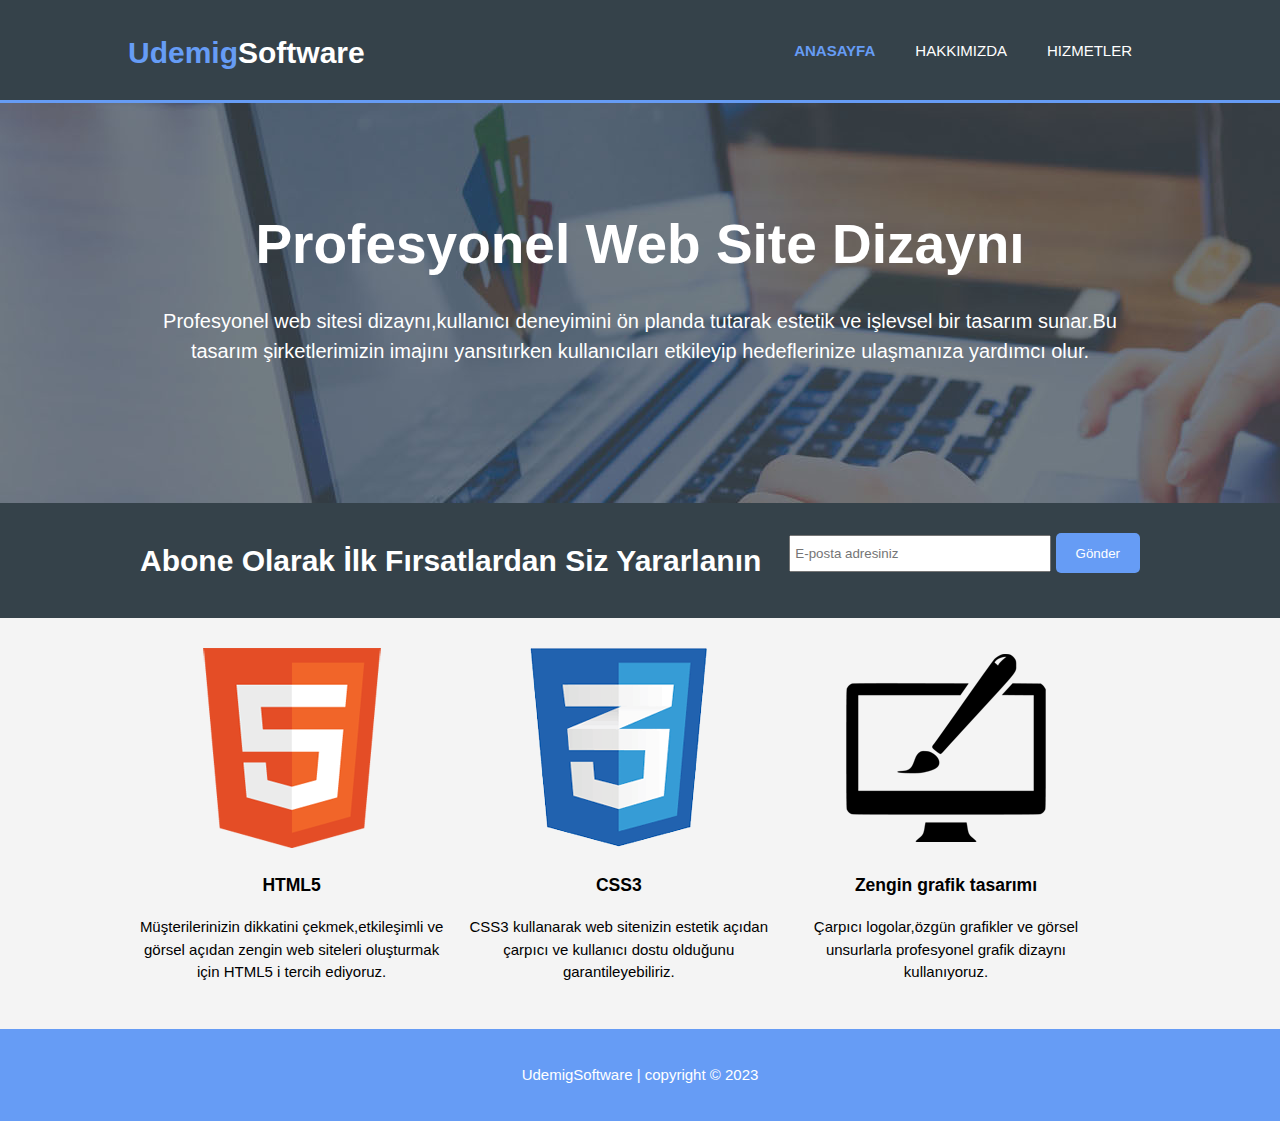
<file: index.html>
<!DOCTYPE html>
<html lang="en">
<head>
    <meta charset="UTF-8">
    <meta name="viewport" content="width=device-width, initial-scale=1.0">
    <title>Udemig Software</title>
    <link rel="stylesheet" href="stil.css">
    <link rel="shortcut icon" href="udemig.png" type="image/x-icon">
</head>
<body>
    <header>
        <div class="container">
            <div id="branding">
                <h1><span class="highlight">Udemig</span>Software</h1>
            </div>
            <nav>
               <ul>
                <li class="current"><a href="index.html">Anasayfa</a></li>
                <li><a href="about.html">Hakkımızda</a></li>
                <li><a href="services.html">Hizmetler</a></li>
               </ul>
           </nav>
        </div>
    </header>

    <section id="showcase">
        <div class="container">
            <h1>Profesyonel Web Site Dizaynı</h1>
            <p>
                Profesyonel web sitesi dizaynı,kullanıcı deneyimini ön planda tutarak
                 estetik ve işlevsel bir tasarım sunar.Bu tasarım şirketlerimizin imajını yansıtırken 
                 kullanıcıları etkileyip hedeflerinize ulaşmanıza yardımcı olur.
            </p>
        </div>
    </section>

    <section id="newsletter">
        <div class="container">
            <h1>
                Abone Olarak İlk Fırsatlardan Siz Yararlanın
            </h1>
            <form action="">
                <input type="email" placeholder="E-posta adresiniz" required>
                <button type="submit" class="button_1">Gönder</button>
            </form>
        </div>
    </section>

    <section id="boxes">
        <div class="container">
            <div class="box">
                <img src="html.png">
                <h3>HTML5</h3>
                <p>
                    Müşterilerinizin dikkatini çekmek,etkileşimli ve
                    görsel açıdan zengin web siteleri oluşturmak için
                    HTML5 i tercih ediyoruz.
                </p>
            </div>
            <div class="box">
                <img src="css.png">
                <h3>CSS3</h3>
                <p>
                   CSS3 kullanarak web sitenizin estetik açıdan çarpıcı ve
                    kullanıcı dostu olduğunu garantileyebiliriz.
                </p>
            </div>
            <div class="box">
                <img src="brush.png">
                <h3>Zengin grafik tasarımı</h3>
                <p>
                   Çarpıcı logolar,özgün grafikler ve görsel unsurlarla
                    profesyonel grafik dizaynı kullanıyoruz.
                </p>
            </div>
        </div>
    </section>

    <footer>
        <p>
            UdemigSoftware | copyright © 2023
        </p>
    </footer>
</body>
</html>
</file>
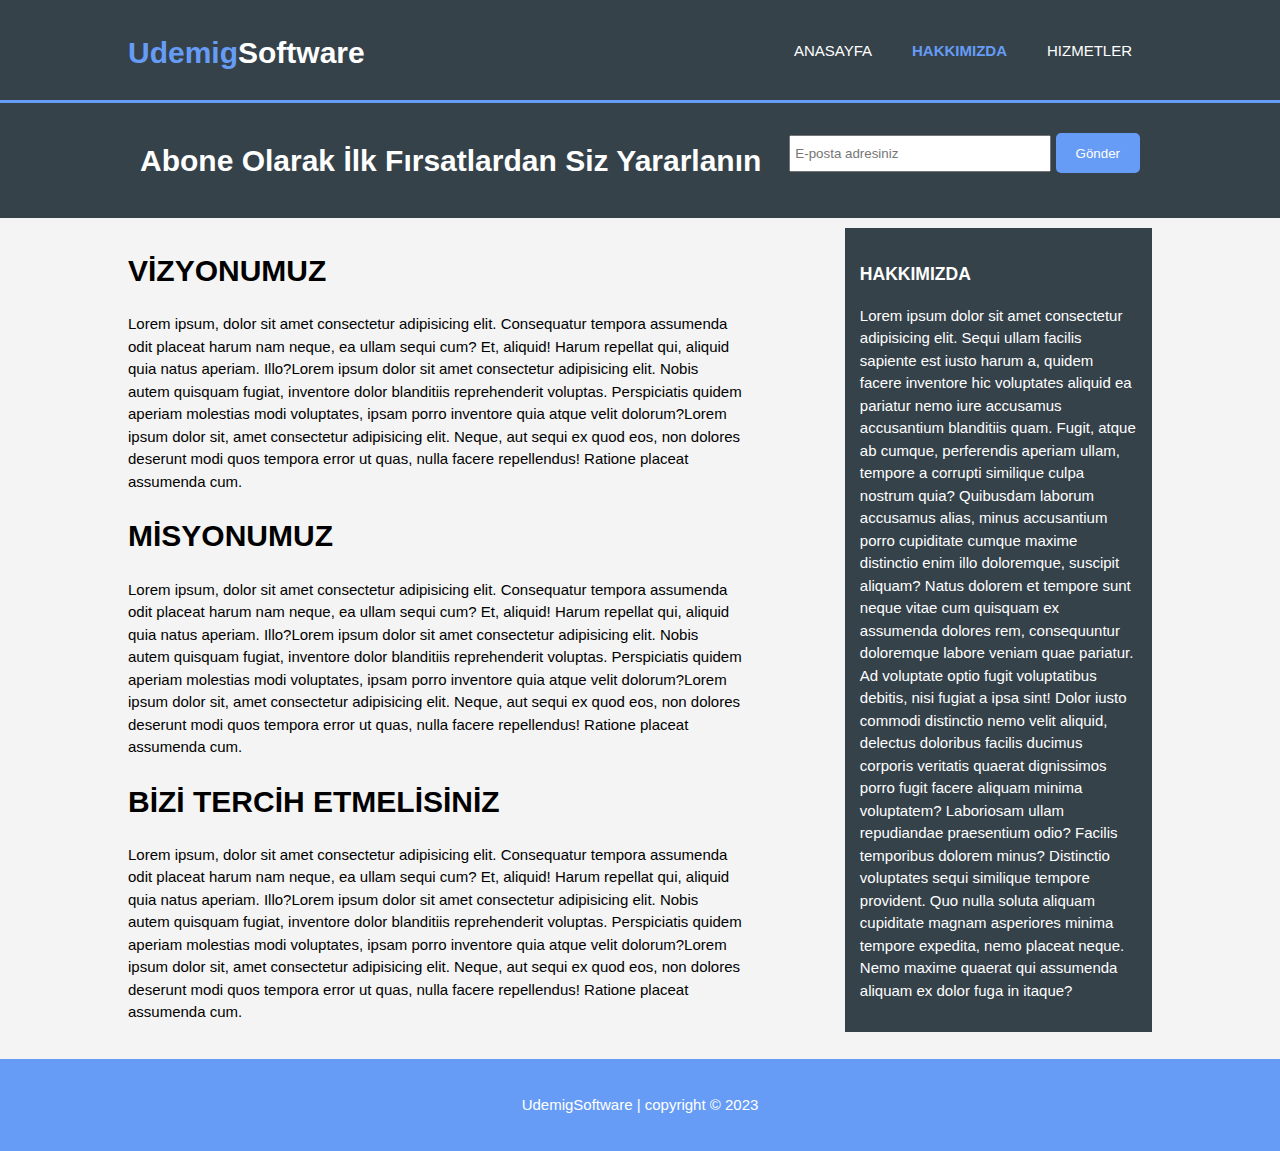
<file: about.html>
<!DOCTYPE html>
<html lang="en">
<head>
    <meta charset="UTF-8">
    <meta name="viewport" content="width=device-width, initial-scale=1.0">
    <title>Hakkımızda</title>
    <link rel="stylesheet" href="stil.css">
    <link rel="shortcut icon" href="udemig.png" type="image/x-icon">
</head>
<body>

    <header>
        <div class="container">
            <div id="branding">
                <h1><span class="highlight">Udemig</span>Software</h1>
            </div>
            <nav>
               <ul>
                <li><a href="index.html">Anasayfa</a></li>
                <li class="current"><a href="about.html">Hakkımızda</a></li>
                <li><a href="services.html">Hizmetler</a></li>
               </ul>
           </nav>
        </div>
    </header>

    <section id="newsletter">
        <div class="container">
            <h1>
                Abone Olarak İlk Fırsatlardan Siz Yararlanın
            </h1>
            <form action="">
                <input type="email" placeholder="E-posta adresiniz" required>
                <button type="submit" class="button_1">Gönder</button>
            </form>
        </div>
    </section>

    <section id="main">
        <div class="container">
            <article id="main-col">
                <h1>VİZYONUMUZ</h1>
                <p>
                    Lorem ipsum, dolor sit amet consectetur adipisicing elit.
                    Consequatur tempora assumenda odit placeat harum nam neque, ea ullam sequi cum? Et, 
                    aliquid! Harum repellat qui, aliquid quia natus aperiam. Illo?Lorem ipsum dolor sit amet consectetur adipisicing elit.
                    Nobis autem quisquam fugiat, inventore dolor blanditiis reprehenderit voluptas. Perspiciatis quidem aperiam molestias modi voluptates,
                    ipsam porro inventore quia atque velit dolorum?Lorem ipsum dolor sit, amet consectetur adipisicing elit. Neque, aut sequi ex quod eos,
                    non dolores deserunt modi quos tempora error ut quas, nulla facere repellendus! Ratione placeat assumenda cum.
                </p>

                <h1>MİSYONUMUZ</h1>
                <p>
                    Lorem ipsum, dolor sit amet consectetur adipisicing elit.
                    Consequatur tempora assumenda odit placeat harum nam neque, ea ullam sequi cum? Et, 
                    aliquid! Harum repellat qui, aliquid quia natus aperiam. Illo?Lorem ipsum dolor sit amet consectetur adipisicing elit.
                    Nobis autem quisquam fugiat, inventore dolor blanditiis reprehenderit voluptas. Perspiciatis quidem aperiam molestias modi voluptates,
                    ipsam porro inventore quia atque velit dolorum?Lorem ipsum dolor sit, amet consectetur adipisicing elit. Neque, aut sequi ex quod eos,
                    non dolores deserunt modi quos tempora error ut quas, nulla facere repellendus! Ratione placeat assumenda cum.
                </p>

                <h1>BİZİ TERCİH ETMELİSİNİZ</h1>
                <p>
                    Lorem ipsum, dolor sit amet consectetur adipisicing elit.
                    Consequatur tempora assumenda odit placeat harum nam neque, ea ullam sequi cum? Et, 
                    aliquid! Harum repellat qui, aliquid quia natus aperiam. Illo?Lorem ipsum dolor sit amet consectetur adipisicing elit.
                    Nobis autem quisquam fugiat, inventore dolor blanditiis reprehenderit voluptas. Perspiciatis quidem aperiam molestias modi voluptates,
                    ipsam porro inventore quia atque velit dolorum?Lorem ipsum dolor sit, amet consectetur adipisicing elit. Neque, aut sequi ex quod eos,
                    non dolores deserunt modi quos tempora error ut quas, nulla facere repellendus! Ratione placeat assumenda cum.
                </p>
            </article>

            <aside id="sidebar">
                <div class="dark">
                    <h3>HAKKIMIZDA</h3>

                    <p>Lorem ipsum dolor sit amet consectetur adipisicing elit. Sequi ullam facilis sapiente est iusto harum a, quidem facere inventore hic voluptates aliquid ea pariatur nemo iure accusamus accusantium blanditiis quam.
                    Fugit, atque ab cumque, perferendis aperiam ullam, tempore a corrupti similique culpa nostrum quia? Quibusdam laborum accusamus alias, minus accusantium porro cupiditate cumque maxime distinctio enim illo doloremque, suscipit aliquam?
                    Natus dolorem et tempore sunt neque vitae cum quisquam ex assumenda dolores rem, consequuntur doloremque labore veniam quae pariatur. Ad voluptate optio fugit voluptatibus debitis, nisi fugiat a ipsa sint!
                    Dolor iusto commodi distinctio nemo velit aliquid, delectus doloribus facilis ducimus corporis veritatis quaerat dignissimos porro fugit facere aliquam minima voluptatem? Laboriosam ullam repudiandae praesentium odio? Facilis temporibus dolorem minus?
                    Distinctio voluptates sequi similique tempore provident. Quo nulla soluta aliquam cupiditate magnam asperiores minima tempore expedita, nemo placeat neque. Nemo maxime quaerat qui assumenda aliquam ex dolor fuga in itaque?</p>
                 </div>
            </aside>
        </div>
    </section> 

    <footer>
        <p>
            UdemigSoftware | copyright © 2023
        </p>
    </footer>
</body>
</html>
</file>
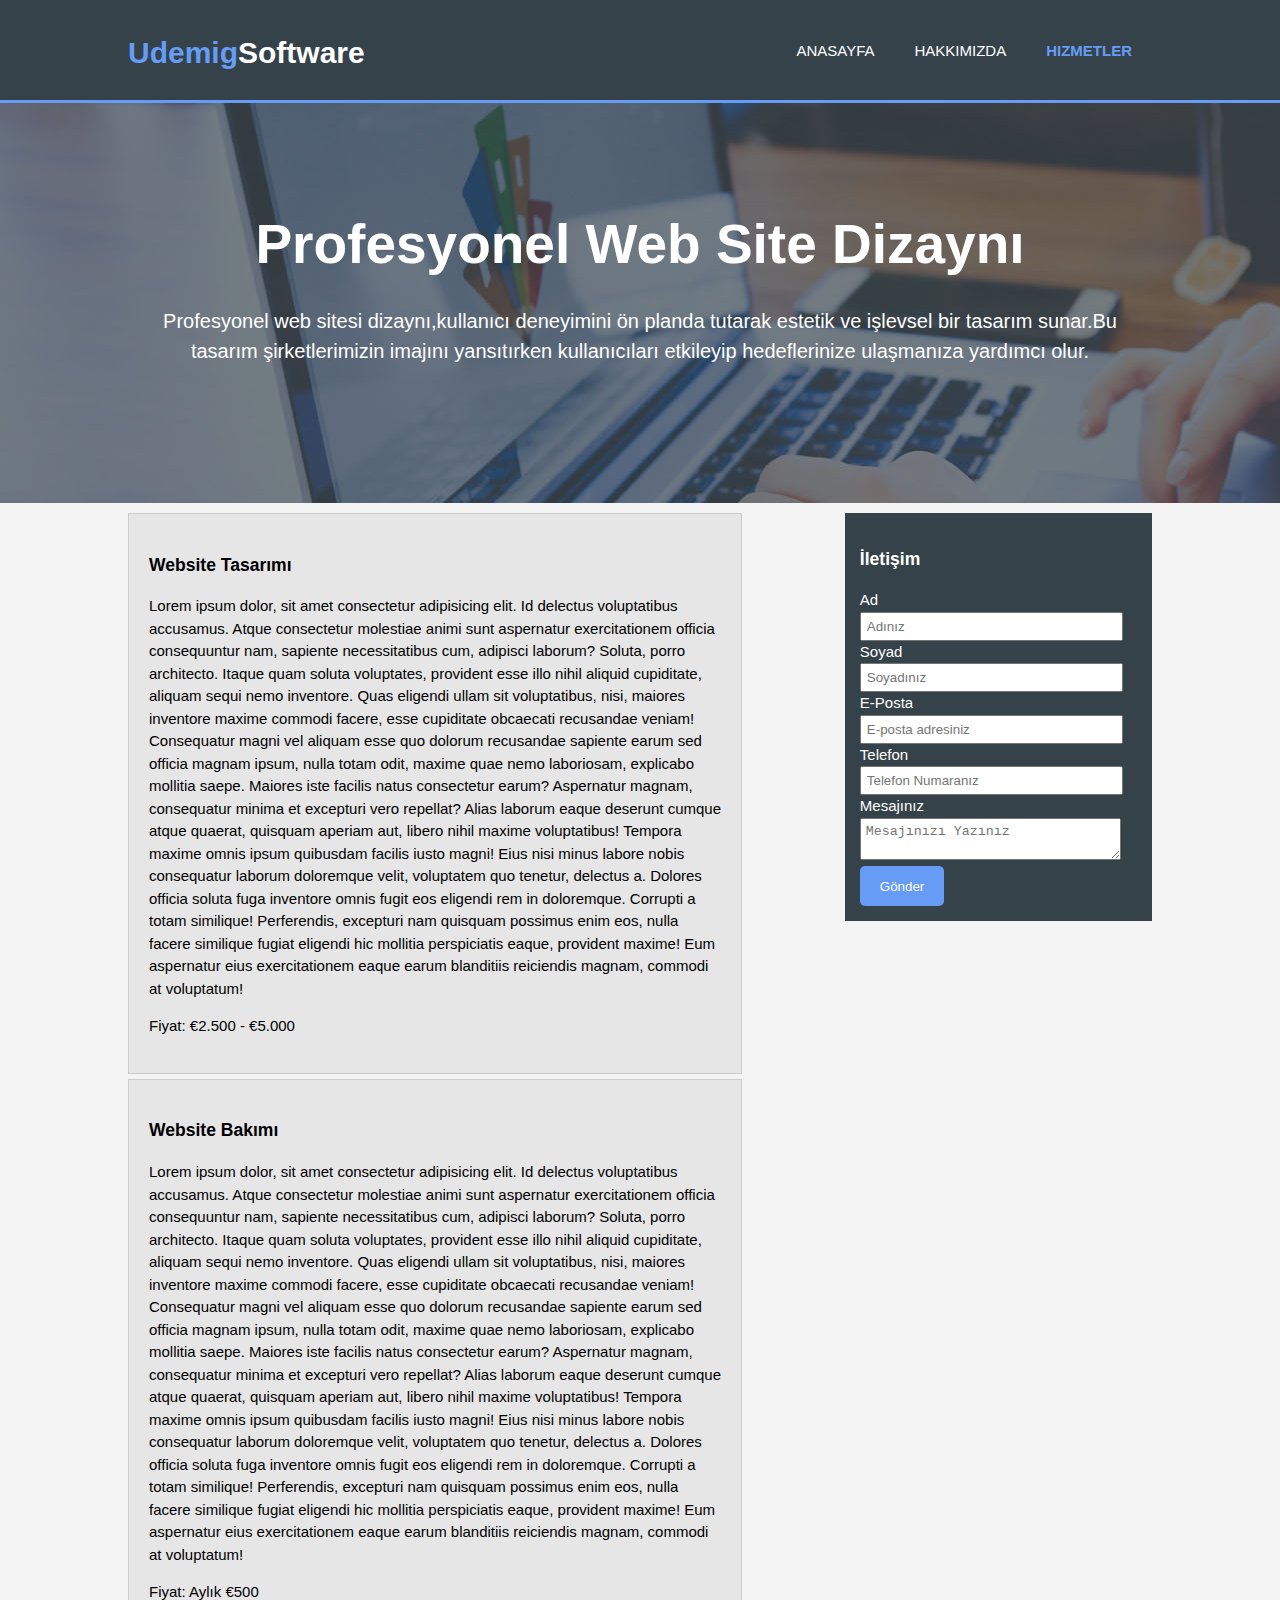
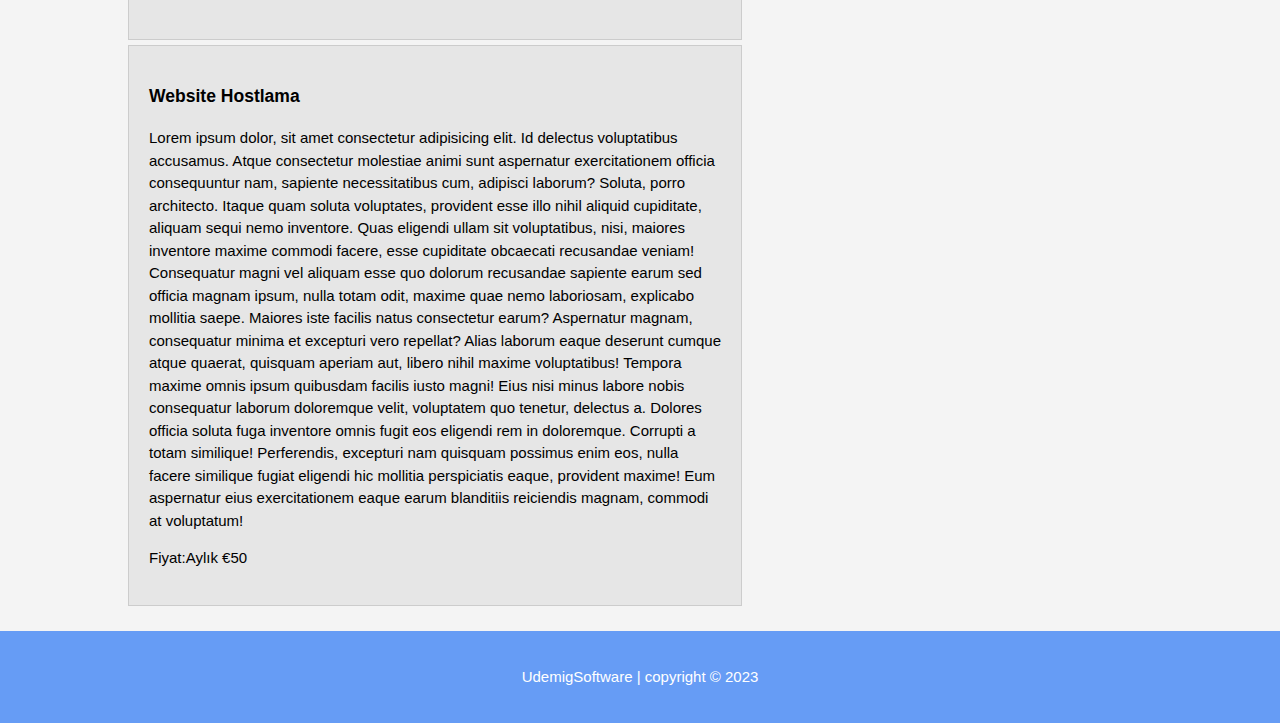
<file: services.html>
<!DOCTYPE html>
<html lang="en">
<head>
    <meta charset="UTF-8">
    <meta name="viewport" content="width=device-width, initial-scale=1.0">
    <title>services</title>
    <link rel="stylesheet" href="stil.css">
    <link rel="shortcut icon" href="udemig.png" type="image/x-icon">
</head>
<body>
    <header>
        <div class="container">
            <div id="branding">
                <h1><span class="highlight">Udemig</span>Software</h1>
            </div>
            <nav>
               <ul>
                <li><a href="index.html">Anasayfa</a></li>
                <li><a href="about.html">Hakkımızda</a></li>
                <li class="current"><a href="services.html">Hizmetler</a></li>
               </ul>
           </nav>
        </div>
    </header>

    <section id="showcase">
        <div class="container">
            <h1>Profesyonel Web Site Dizaynı</h1>
            <p>
                Profesyonel web sitesi dizaynı,kullanıcı deneyimini ön planda tutarak
                 estetik ve işlevsel bir tasarım sunar.Bu tasarım şirketlerimizin imajını yansıtırken 
                 kullanıcıları etkileyip hedeflerinize ulaşmanıza yardımcı olur.
            </p>
        </div>
    </section>

    <section id="main">
        <div class="container">
            <article id="main-col">
                <ul id="services">
                    <li>
                        <h3>Website Tasarımı</h3>
                        <p>
                            Lorem ipsum dolor, sit amet consectetur adipisicing elit. Id delectus voluptatibus accusamus. Atque consectetur molestiae animi sunt aspernatur exercitationem officia consequuntur nam, sapiente necessitatibus cum, adipisci laborum? Soluta, porro architecto.
                            Itaque quam soluta voluptates, provident esse illo nihil aliquid cupiditate, aliquam sequi nemo inventore. Quas eligendi ullam sit voluptatibus, nisi, maiores inventore maxime commodi facere, esse cupiditate obcaecati recusandae veniam!
                            Consequatur magni vel aliquam esse quo dolorum recusandae sapiente earum sed officia magnam ipsum, nulla totam odit, maxime quae nemo laboriosam, explicabo mollitia saepe. Maiores iste facilis natus consectetur earum?
                            Aspernatur magnam, consequatur minima et excepturi vero repellat? Alias laborum eaque deserunt cumque atque quaerat, quisquam aperiam aut, libero nihil maxime voluptatibus! Tempora maxime omnis ipsum quibusdam facilis iusto magni!
                            Eius nisi minus labore nobis consequatur laborum doloremque velit, voluptatem quo tenetur, delectus a. Dolores officia soluta fuga inventore omnis fugit eos eligendi rem in doloremque. Corrupti a totam similique!
                            Perferendis, excepturi nam quisquam possimus enim eos, nulla facere similique fugiat eligendi hic mollitia perspiciatis eaque, provident maxime! Eum aspernatur eius exercitationem eaque earum blanditiis reiciendis magnam, commodi at voluptatum!
                        </p>
                        <p>
                            Fiyat: €2.500 - €5.000
                        </p>
                    </li>

                    <li>
                        <h3>Website Bakımı</h3>
                        <p>
                            Lorem ipsum dolor, sit amet consectetur adipisicing elit. Id delectus voluptatibus accusamus. Atque consectetur molestiae animi sunt aspernatur exercitationem officia consequuntur nam, sapiente necessitatibus cum, adipisci laborum? Soluta, porro architecto.
                            Itaque quam soluta voluptates, provident esse illo nihil aliquid cupiditate, aliquam sequi nemo inventore. Quas eligendi ullam sit voluptatibus, nisi, maiores inventore maxime commodi facere, esse cupiditate obcaecati recusandae veniam!
                            Consequatur magni vel aliquam esse quo dolorum recusandae sapiente earum sed officia magnam ipsum, nulla totam odit, maxime quae nemo laboriosam, explicabo mollitia saepe. Maiores iste facilis natus consectetur earum?
                            Aspernatur magnam, consequatur minima et excepturi vero repellat? Alias laborum eaque deserunt cumque atque quaerat, quisquam aperiam aut, libero nihil maxime voluptatibus! Tempora maxime omnis ipsum quibusdam facilis iusto magni!
                            Eius nisi minus labore nobis consequatur laborum doloremque velit, voluptatem quo tenetur, delectus a. Dolores officia soluta fuga inventore omnis fugit eos eligendi rem in doloremque. Corrupti a totam similique!
                            Perferendis, excepturi nam quisquam possimus enim eos, nulla facere similique fugiat eligendi hic mollitia perspiciatis eaque, provident maxime! Eum aspernatur eius exercitationem eaque earum blanditiis reiciendis magnam, commodi at voluptatum!
                        </p>
                        <p>
                            Fiyat: Aylık €500
                        </p>
                    </li>

                    <li>
                        <h3>Website Hostlama</h3>
                        <p>
                            Lorem ipsum dolor, sit amet consectetur adipisicing elit. Id delectus voluptatibus accusamus. Atque consectetur molestiae animi sunt aspernatur exercitationem officia consequuntur nam, sapiente necessitatibus cum, adipisci laborum? Soluta, porro architecto.
                            Itaque quam soluta voluptates, provident esse illo nihil aliquid cupiditate, aliquam sequi nemo inventore. Quas eligendi ullam sit voluptatibus, nisi, maiores inventore maxime commodi facere, esse cupiditate obcaecati recusandae veniam!
                            Consequatur magni vel aliquam esse quo dolorum recusandae sapiente earum sed officia magnam ipsum, nulla totam odit, maxime quae nemo laboriosam, explicabo mollitia saepe. Maiores iste facilis natus consectetur earum?
                            Aspernatur magnam, consequatur minima et excepturi vero repellat? Alias laborum eaque deserunt cumque atque quaerat, quisquam aperiam aut, libero nihil maxime voluptatibus! Tempora maxime omnis ipsum quibusdam facilis iusto magni!
                            Eius nisi minus labore nobis consequatur laborum doloremque velit, voluptatem quo tenetur, delectus a. Dolores officia soluta fuga inventore omnis fugit eos eligendi rem in doloremque. Corrupti a totam similique!
                            Perferendis, excepturi nam quisquam possimus enim eos, nulla facere similique fugiat eligendi hic mollitia perspiciatis eaque, provident maxime! Eum aspernatur eius exercitationem eaque earum blanditiis reiciendis magnam, commodi at voluptatum!
                        </p>
                        <p>
                            Fiyat:Aylık €50
                        </p>
                    </li>
                </ul>

            </article>

            <aside id="sidebar">
                <div class="dark">
                    <h3>İletişim</h3>
                    <form action="" class="quote">
                        <div>
                        <label for="">Ad</label><br>
                        <input type="text" placeholder="Adınız" required>
                        </div>
                        <div>
                         <label for="">Soyad</label><br>
                         <input type="text" placeholder="Soyadınız" required>
                         </div>

                         
                         <div>       
                        <label for="">E-Posta</label><br>
                        <input type="email" placeholder="E-posta adresiniz" required>
                        </div>

                        
                        <div>
                        <label for="">Telefon</label><br>
                        <input type="number" placeholder="Telefon Numaranız" required>
                        </div>

                        <div>
                        <label for="">Mesajınız</label><br>
                        <textarea placeholder="Mesajınızı Yazınız" required></textarea>
                        </div>

                        <button type="submit" class="button_1">Gönder</button>
                    </form>
                </div>
            </aside>
        </div>
    </section>

    <footer>
        <p>
            UdemigSoftware | copyright © 2023
        </p>
    </footer>
</body>
</html>
</file>
<file: stil.css>
:root{
    --maincolor: #669CF5;
    --background: #35424A;

}

body{
    font-size: 15px;
    font-family: Arial, Helvetica, sans-serif;
    line-height: 1.5;
    padding: 0;
    margin: 0;
    background-color: #F4F4F4;
}

.container{
    width: 80%;
    margin: auto;
    overflow: hidden;
}

ul{
    margin: 0;
    padding: 0;

}

header{
    background-color: var(--background);
    color: #fff;
    min-height: 70px;
    padding-top: 30px;
    border-bottom: var(--maincolor) 3px solid;
}

header a{
    color: #fff;
    text-decoration: none;
    text-transform: uppercase;
}

header ul{
    list-style-type: none;
}


header li{
    float: left;
    display: inline;
    padding: 0 20px;
}

header #branding{
    float: left;
}

header #branding h1{
    margin: 0;
}

header nav{
    float: right;
    margin-top: 10px;
}

header .highlight , header .current a{
    color: var(--maincolor);
    font-weight: bold;
}

#showcase{
    background: url(showcase.jpg) no-repeat 0 -400px;
    min-height: 400px;
    text-align: center;
    color: #fff;

}

#showcase h1{
    font-size: 55px;
    margin-top: 100px;
    margin-bottom: 10px;

}

#showcase p{
    font-size: 20px;
}

#newsletter{
    background: var(--background);
    color: #fff;
    padding: 15px;
}

#newsletter h1{
    float: left;

}

#newsletter form{
    float: right;
    margin-top: 15px;
}

#newsletter input{
    height: 25px;
    width: 250px;
    padding: 4px;
}

.button_1{
    height: 40px;
    background: var(--maincolor);
    border: 0;
    border-radius: 5px;
    color: #fff;
    padding: 0 20px;
}

#boxes{
    margin-top: 20px;
}

#boxes .box{
    float: left;
    width: 30%;
    padding: 10px;
    text-align: center;

}

#boxes.box img{
    width: 90px;
}

footer{
    background: var(--maincolor);
    padding: 20px;
    margin-top: 20px;
    color: #fff;
    text-align: center;
}

.dark{
    background: var(--background);
    padding: 15px;
    color: #fff;
    margin-top: 10px;
    margin-bottom: 10;
}

aside#sidebar{
    float: right;
    width: 30%;
    margin-top: 10x;
}

article#main-col{
    float: left;
    width: 60%;
    margin-top: 10px;
}

aside#sidebar .quote input , aside#sidebar .quote textarea{
    width: 90%;
    padding: 5px;
}

ul#services li{
    background-color: #E6E6E6;
    border: #ccc solid 1px;
    list-style: none;
    padding: 20px;
    margin-bottom: 5px;
}

@media (max-width: 768px){
    header #branding,
    header nav,
    header nav li,
    #newsletter h1,
    #newsletter form,
    #boxes .box,
    article#main-col,
    aside#sidebar{
        text-align: center;
        width: 100%;
        float:none;
    }
}
</file>
